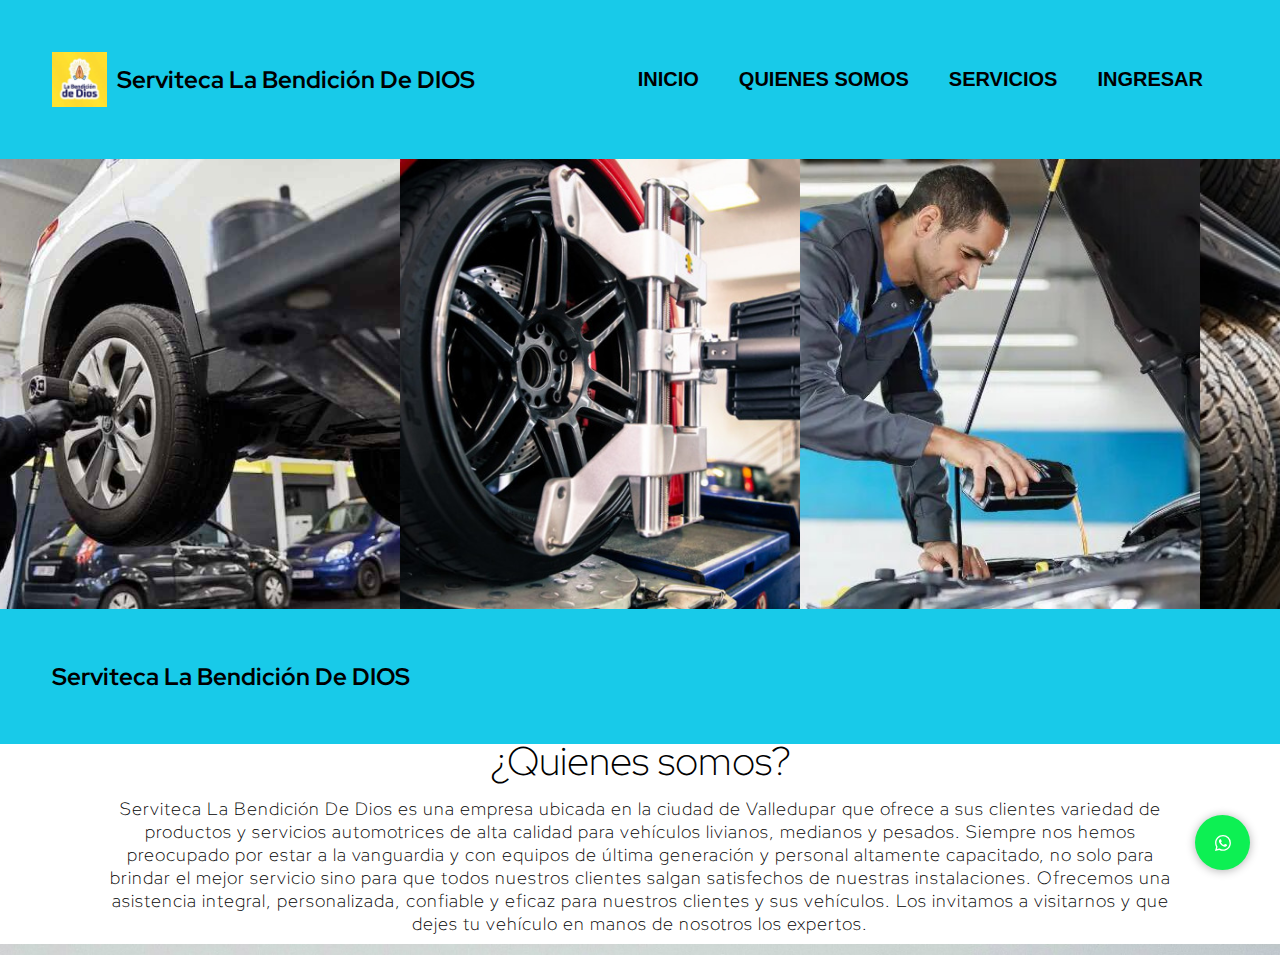
<file: index.html>
<!DOCTYPE html>
<html lang="en">
<head>
    <meta charset="UTF-8">
    <meta http-equiv="X-UA-Compatible" content="IE=edge">
    <meta name="viewport" content="width=device-width, initial-scale=1.0">
    <title>Serviteca La Bendición De DIOS</title>
    <link rel="stylesheet" href="file:///C:/xampp/htdocs/serviteca/ingresar.html">
    <link rel="stylesheet" href="estilos.css">
    <link rel="preconnect" href="https://fonts.googleapis.com">
<link rel="preconnect" href="https://fonts.gstatic.com" crossorigin>
<link href="https://fonts.googleapis.com/css2?family=Red+Hat+Display:ital,wght@1,300&display=swap" rel="stylesheet">
</head>
<body class="principal">
    <header>
        <a href="#" class="logo">
            <img src="La Bendición.jpg" alt="logo de la compañia">
            <h2 class="logo-nombre">Serviteca La Bendición De DIOS </h2>
        </a>
        <nav>
            <ul class="menu-horizontal">
            <button><span><li><a href="index.html" class="nav-link">INICIO</a></li></span></button>
            
            <button><span><li><a href="#about" class="nav-link">QUIENES SOMOS</a></li></span></button>
            <button><span><li>
                <a href="#" class="nav-link">SERVICIOS</a>
                <ul class="menu-vertical">
                    <li><a href="registrocarro.html">SUSPENSION Y FRENOS</a></li>
                    <li><a href="registrocarro.html">INSTALACION DE NEUMATICOS</a></li>
                    <li><a href="registrocarro.html">FILTRACION AUTOMOTRIZ</a></li>
                    <li><a href="registrocarro.html">CAMBIO DE ACEITE</a></li>
                    <li><a href="registrocarro.html">ALINEACION</a></li>
                    <button><span><li><a href="ingresar.html" class="nav-link">INGRESAR</a></li></span></button>
                </ul>
            </li></span></button>
            </ul>
        </nav>
    </header>
    <section>
        <img src="auto1.jpg" alt="auto1">
        <img src="auto2.jpg" alt="auto2">
        <img src="auto3.jpg" alt="auto3">
        <img src="auto4.jpg" alt="cambio-aceite-coche">
    </section>
    <a href="https://api.whatsapp.com/send?phone=3015704678"class="btn-wsp" target="_blank"><svg xmlns="http://www.w3.org/2000/svg" width="16" height="16" fill="currentColor" class="bi bi-whatsapp" viewBox="0 0 16 16">
        <path d="M13.601 2.326A7.854 7.854 0 0 0 7.994 0C3.627 0 .068 3.558.064 7.926c0 1.399.366 2.76 1.057 3.965L0 16l4.204-1.102a7.933 7.933 0 0 0 3.79.965h.004c4.368 0 7.926-3.558 7.93-7.93A7.898 7.898 0 0 0 13.6 2.326zM7.994 14.521a6.573 6.573 0 0 1-3.356-.92l-.24-.144-2.494.654.666-2.433-.156-.251a6.56 6.56 0 0 1-1.007-3.505c0-3.626 2.957-6.584 6.591-6.584a6.56 6.56 0 0 1 4.66 1.931 6.557 6.557 0 0 1 1.928 4.66c-.004 3.639-2.961 6.592-6.592 6.592zm3.615-4.934c-.197-.099-1.17-.578-1.353-.646-.182-.065-.315-.099-.445.099-.133.197-.513.646-.627.775-.114.133-.232.148-.43.05-.197-.1-.836-.308-1.592-.985-.59-.525-.985-1.175-1.103-1.372-.114-.198-.011-.304.088-.403.087-.088.197-.232.296-.346.1-.114.133-.198.198-.33.065-.134.034-.248-.015-.347-.05-.099-.445-1.076-.612-1.47-.16-.389-.323-.335-.445-.34-.114-.007-.247-.007-.38-.007a.729.729 0 0 0-.529.247c-.182.198-.691.677-.691 1.654 0 .977.71 1.916.81 2.049.098.133 1.394 2.132 3.383 2.992.47.205.84.326 1.129.418.475.152.904.129 1.246.08.38-.058 1.171-.48 1.338-.943.164-.464.164-.86.114-.943-.049-.084-.182-.133-.38-.232z"/>
      </svg>
        <i class="icon-whasapp"></i>
    </a>
    <header>
            <h2 class="logo-nombre">Serviteca La Bendición De DIOS </h2>
    </header>
    

    <section class="sec" id="about">
        <div class="content">
            <div class="mxw900p">
                <h3>¿Quienes somos?</h3>
                <p>
                    Serviteca La Bendición De Dios es una empresa ubicada en la ciudad de Valledupar que ofrece a sus clientes variedad de productos y servicios automotrices de alta calidad para vehículos livianos, medianos y pesados. Siempre nos hemos preocupado por estar a la vanguardia y con equipos de última generación y personal altamente capacitado, no solo para brindar el mejor servicio sino para que todos nuestros clientes salgan satisfechos de nuestras instalaciones.

                    Ofrecemos una asistencia integral, personalizada, confiable y eficaz para nuestros clientes y sus vehículos. Los invitamos a visitarnos y que dejes tu vehículo en manos de nosotros los expertos.
                    

                </p>
</file>
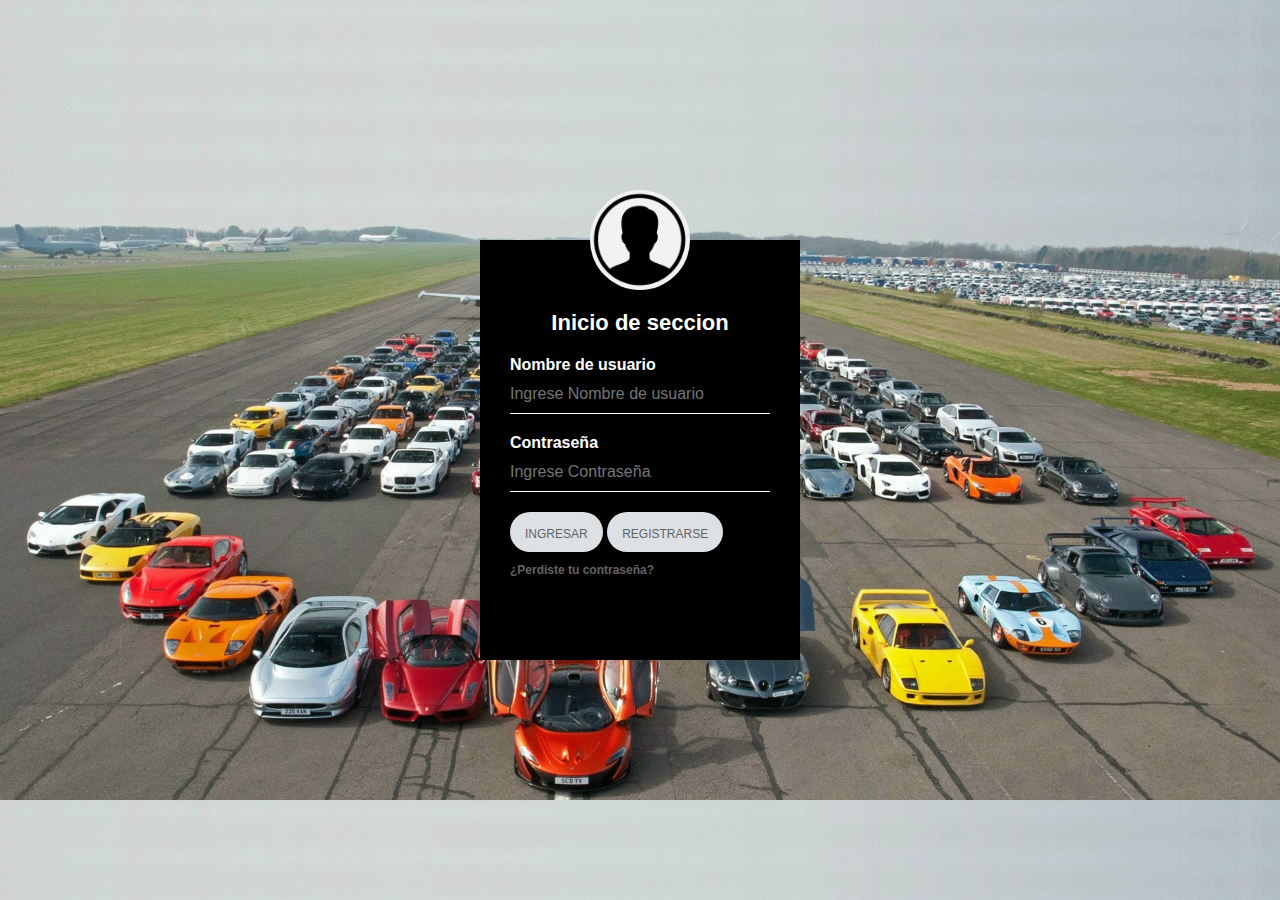
<file: ingresar.html>
<!DOCTYPE html>
<html lang="en">
<head>
    <meta charset="UTF-8">
    <meta http-equiv="X-UA-Compatible" content="IE=edge">
    <meta name="viewport" content="width=device-width, initial-scale=1.0">
    <title>INGRESAR</title>
    <link rel="stylesheet" href="estilos.css">
</head>
<body>
    <div class="login-box">
        <img class="avatar" src="usuario.png" alt="usuario">
        <h1>Inicio de seccion</h1>
        <form>
            <label for="usuario">Nombre de usuario</label>
            <input type="text" placeholder="Ingrese Nombre de usuario">

            <label for="Contraseña">Contraseña</label>
            <input type="password" placeholder="Ingrese Contraseña">

            <button class="botons2"><a href="#">INGRESAR</a></button>
            <button class="botons2"><a href="registro.html">REGISTRARSE</a></button>

            <br><h2><a href="#">¿Perdiste tu contraseña?</a></h2>
        </form>
    </div>
</body>
</html>
</file>
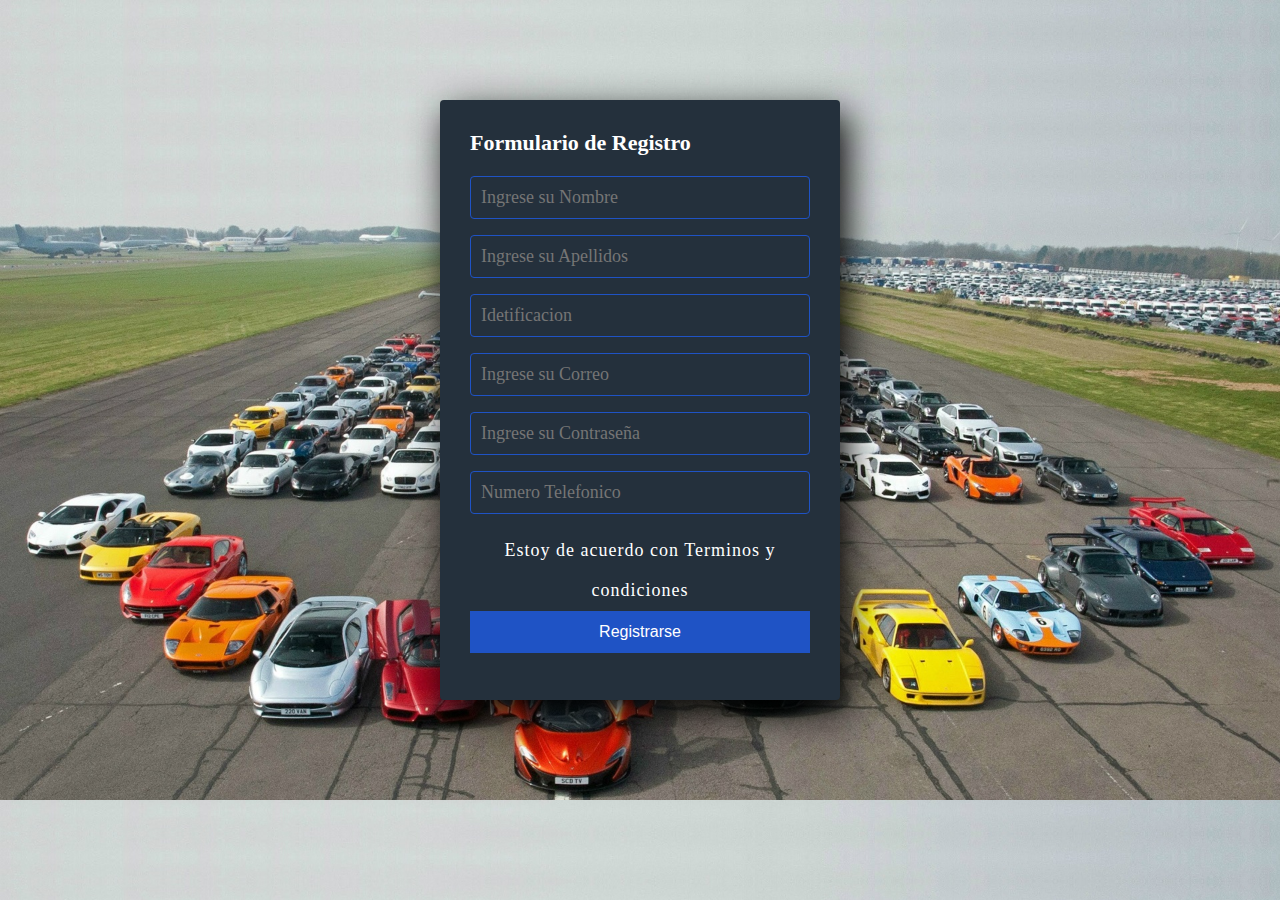
<file: registro.html>
<!DOCTYPE html>
<html lang="en">
<head>
    <meta charset="UTF-8">
    <meta http-equiv="X-UA-Compatible" content="IE=edge">
    <meta name="viewport" content="width=device-width, initial-scale=1.0">
    <title>Formulario Registro</title>
    <link rel="stylesheet" href="estilos.css">
</head>
<body>
    <section class="form-registro">
        <form action="index.html">
            <h4>Formulario de Registro</h4>
            <input class="controls" type="text" name="Nombres" id="nombres" placeholder="Ingrese su Nombre">
            <input class="controls" type="text" name="Apellidos" id="apellidos" placeholder="Ingrese su Apellidos">
            <input class="controls" type="tel" name="Idetificacion" id="Idetificacion" placeholder="Idetificacion">
            <input class="controls" type="email" name="Correo" id="correo" placeholder="Ingrese su Correo">
            <input class="controls" type="password" name="Contraseña" id="Contraseña" placeholder="Ingrese su Contraseña">
            <input class="controls" type="tel" name="Numero" id="Numero" placeholder="Numero Telefonico">
            <p>Estoy de acuerdo con <a href="#">Terminos y condiciones</a></p>
            <input class="botons3" type="submit" value="Registrarse">
        </form>

    </section>
</body>
</html>
</file>
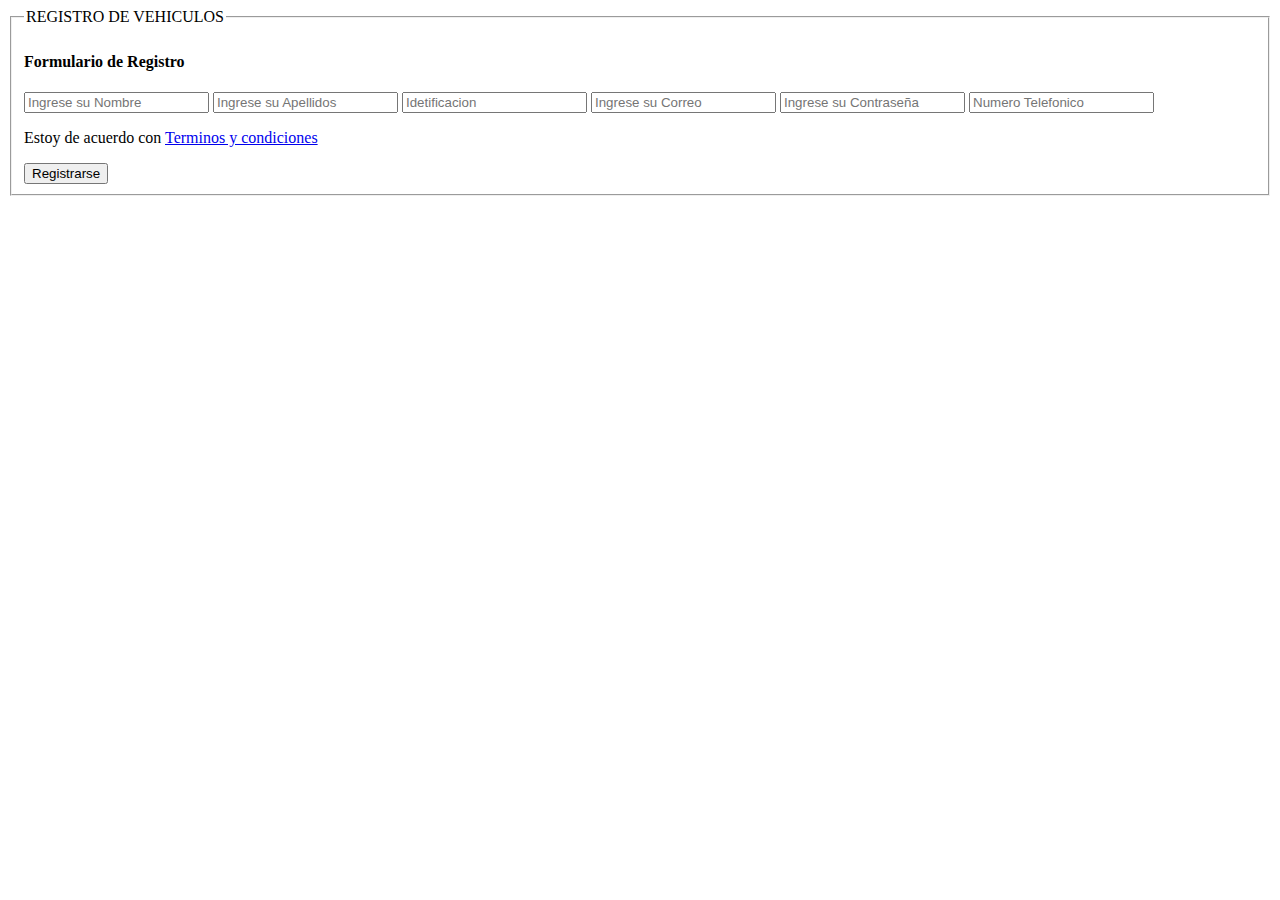
<file: registrocarro.html>
<!DOCTYPE html>
<html lang="en">
<head>
    <meta charset="UTF-8">
    <meta name="viewport" content="width=device-width, initial-scale=1.0">
    <title>Registro del auto</title>
</head>
<body>
    <form action="">
        <fieldset>
            <legend>REGISTRO DE VEHICULOS</legend>
            <section class="form-registro">
                <form action="index.html">
                    <h4>Formulario de Registro</h4>
                    <input class="controls" type="text" name="Nombres" id="nombres" placeholder="Ingrese su Nombre">
                    <input class="controls" type="text" name="Apellidos" id="apellidos" placeholder="Ingrese su Apellidos">
                    <input class="controls" type="tel" name="Idetificacion" id="Idetificacion" placeholder="Idetificacion">
                    <input class="controls" type="email" name="Correo" id="correo" placeholder="Ingrese su Correo">
                    <input class="controls" type="password" name="Contraseña" id="Contraseña" placeholder="Ingrese su Contraseña">
                    <input class="controls" type="tel" name="Numero" id="Numero" placeholder="Numero Telefonico">
                    <p>Estoy de acuerdo con <a href="#">Terminos y condiciones</a></p>
                    <input class="botons3" type="submit" value="Registrarse">
                </form>
        
            </section>
        </fieldset>
    </form>
</body>
</html>
</file>
<file: estilos.css>
.body{
    background-color: rgb(24, 202, 233);
    background-size: cover;
    font-family: 'Red Hat Display', sans-serif;
    margin: 0%;
}

.principal{
    background-color: rgb(24, 202, 233);
    background-size: cover;
    font-family: 'Red Hat Display', sans-serif;
    margin: 0%;
}

a{
    text-decoration: none;
    color: rgb(0, 0, 0);

}

 header{
    display: flex;
    min-height: 65px;
    background-color: rgb(24, 202, 233);
    justify-content: space-between;
    align-items: center;
    padding: 52px;
 }
 .logo{
    display: flex;
    align-items: center;
 }
 .logo img{
    width: auto;
    height: 55px;
    margin-right: 10px;
    overflow: hidden;
    }
    img{
        width: 100%;
        height: auto;
        transition: 0.5s;
        object-fit: cover;
    }
    img:hover{
        transform: scale(1.2);
    }

    nav a{
        max-width: 900px;
        margin: auto;
        background-color: (54, 128, 212);
        font-size: 20px;
        margin-top: 50px;


        font-weight: 600;
        padding-right: 10px;
    }

    .menu-horizontal{
        list-style: none;
        display: flex;
        justify-content: space-around;
    }
    .menu-horizontal > li:hover{
        background-color: rgb(0, 0, 0);
}
.menu-vertical{
    position: absolute;
    display: none;
    list-style: none;
    width:200px;
    background-color: rgb(255, 255, 255 .5);
}
.menu-horizontal li:hover .menu-vertical{
    display: block;
}
.menu-vertical li:hover{
    background-color: black;
}


    
    nav a:hover{
        color: rgb(255, 255, 255);
    }

    @media (max-width:700px){
        header{
            flex-direction: column;
        }

        nav{
            padding: 10px 0px;
        }
    }
    section{
        display: flex;
        width: 400px;
        height: 450px;
    }
    section img:hover {
        cursor: crosshair;
        width: 330px;
        opacity: 1;
        filter: contrast(120%);

    }
    button{
        position: relative;
        padding: 10px 15px;
        border: none;
        outline: none;
        background: rgb(24, 202, 233);
        color: black;

    }
    button span{
        background: white;
    }
    *{
        margin: 0;
        padding: 0;
        border: 0;
    }
    .btn-wsp{
        position: fixed;
        width: 55px;
        height: 55px;
        line-height: 50px;
        bottom: 30px;
        right: 30px;
        background: #0df053;
        color: #fff;
        border-radius: 50px;
        text-align: center;
        font-size: 30px;
        box-shadow: 0px 1px 10px rgba(0,0,0,0.3);
        z-index: 100;
    }
    .btn-wsp:hover{
        text-decoration: none;
        color: #0df053;
        background: #fff;
    }

    .sec{
        width: auto;
        height: 100px;
        background: #fff;
        padding: 100px;
        min-height: 200px;
        display: flex;
        justify-content: center;
        align-items: center;
    }

    .sec .content{
        position: relative;
        text-align: center;
        width: 100%;
    }

    .mxw800p{
        max-width: 800px;
        margin: 0 auto;
    }

    h3{
        font-size: 40px;
        font-weight: 200;
        margin-bottom: 10px;
    }

    p{
       font-size: 18px; 
       font-weight: 300;
       margin-bottom: 20px;
       letter-spacing: 1px;
    }


    /*ingreso*/

    body{
        background-color: rgb(24, 202, 233);
        background-size: cover;
        font-family: 'Red Hat Display', sans-serif;
        margin: 0%;
        padding: 0%;
      }
      
      .div a{
      text-decoration: none;
      color: rgb(0, 0, 0);
      }
      
      .login-box{
      width: 320px;
      height: 420px;
      background: #000;
      color: #fff;
      top: 50%;
      left: 50%;
      position: absolute;
      transform: translate(-50%, -50%) ;
      box-sizing: border-box;
      padding: 70px 30px;
      }
      
      .login-box .avatar{
      width: 100px;
      height: 100px;
      border-radius: 50%;
      position: absolute;
      top: -50px;
      left: calc(50% - 50px);
      }
      
      .login-box h1{
      margin: 0;
      padding: 0 0 20px;
      text-align: center;
      font-size: 22px;
      }
      
      
      .login-box label{
      margin: 0;
      padding: 0;
      font-weight: bold;
      display: block;
      }
      
      .login-box input{
      width: 100%;
      margin-bottom: 20px;
      }
      
      .login-box input[type="text"],
      .login-box input[type="password"] {
      border: none;
      border-bottom: 1px solid #ffffff;
      background: transparent;
      outline: none;
      height: 40px;
      color: #fffbfb;
      font-size: 16px;
      }
      
      .login-box button{
      border: none;
      outline: none;
      height: 40px;
      font-size: 18px;
      border-radius: 20px;
      }

      
      .login-box  a {
      text-decoration: none;
      font-size: 12px;
      line-height: 20px;
      color: rgb(99, 99, 99);
      }
      
      .login-box a:hover{
      color: #13cac1;
      }
      
      .botons2{
        position: relative;
        padding: 10px 15px;
        border: none;
        outline: none;
        background: rgb(222, 225, 228);
        color: black;
     }

        /*registro*/

        *{
            margin: 0;
            padding: 0;
            box-sizing: border-box;
        }
        
        body{
            background-image: url('fondoregistro.jpg');
        }
        
        .form-registro{
            width: 400px;
            height: 600px;
            background: #24303c;
            padding: 30px;
            margin: auto;
            margin-top: 100px;
            border-radius: 4px;
            font-family: 'calibri';
            color: white;
            box-shadow: 7px 13px 37px #000;
        }
        .form-registro h4 {
            font-size: 22px;
            margin-bottom: 20px;
        }
        
        .controls{
            width: 100%;
            background: #24303c;
            padding: 10px;
            border-radius: 4px;
            margin-bottom: 16px;
            border: 1px solid #1f53c5;
            font-family: 'calibri';
            font-size: 18px;
            color: white;
        }
        
        .form-registro p{
            height: 45px;
            text-align: center;
            font-size: 18px;
            line-height: 40px;
        }
        
        .form-registro a{
            color: white;
            text-decoration: none;
        }
        
        .form-registro a:hover{
            color: white;
            text-decoration: underline;
        }
        
        .form-registro .botons3{
            width: 100%;
            background: #1f53c5;
            border: none;
            padding: 12px;
            color: white;
            margin: 16px 0;
            font-size: 16px;
        }
</file>
